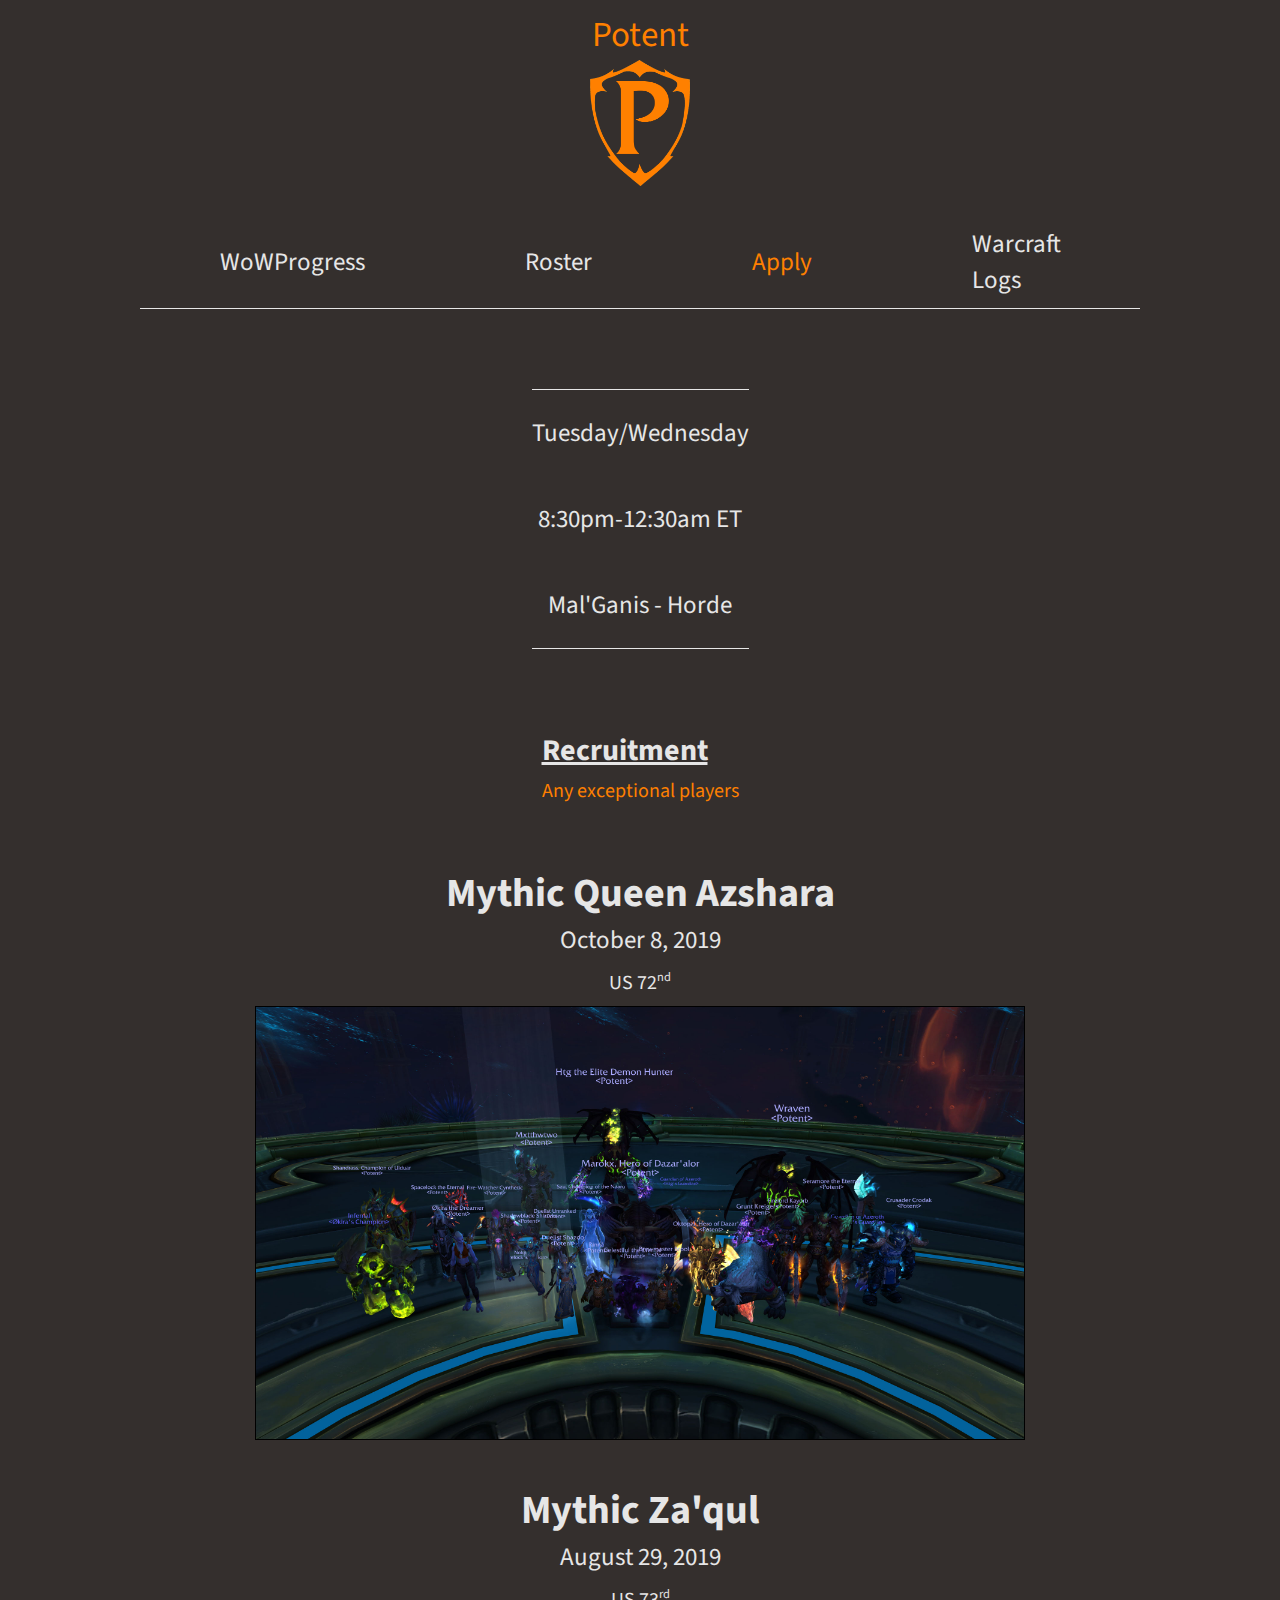
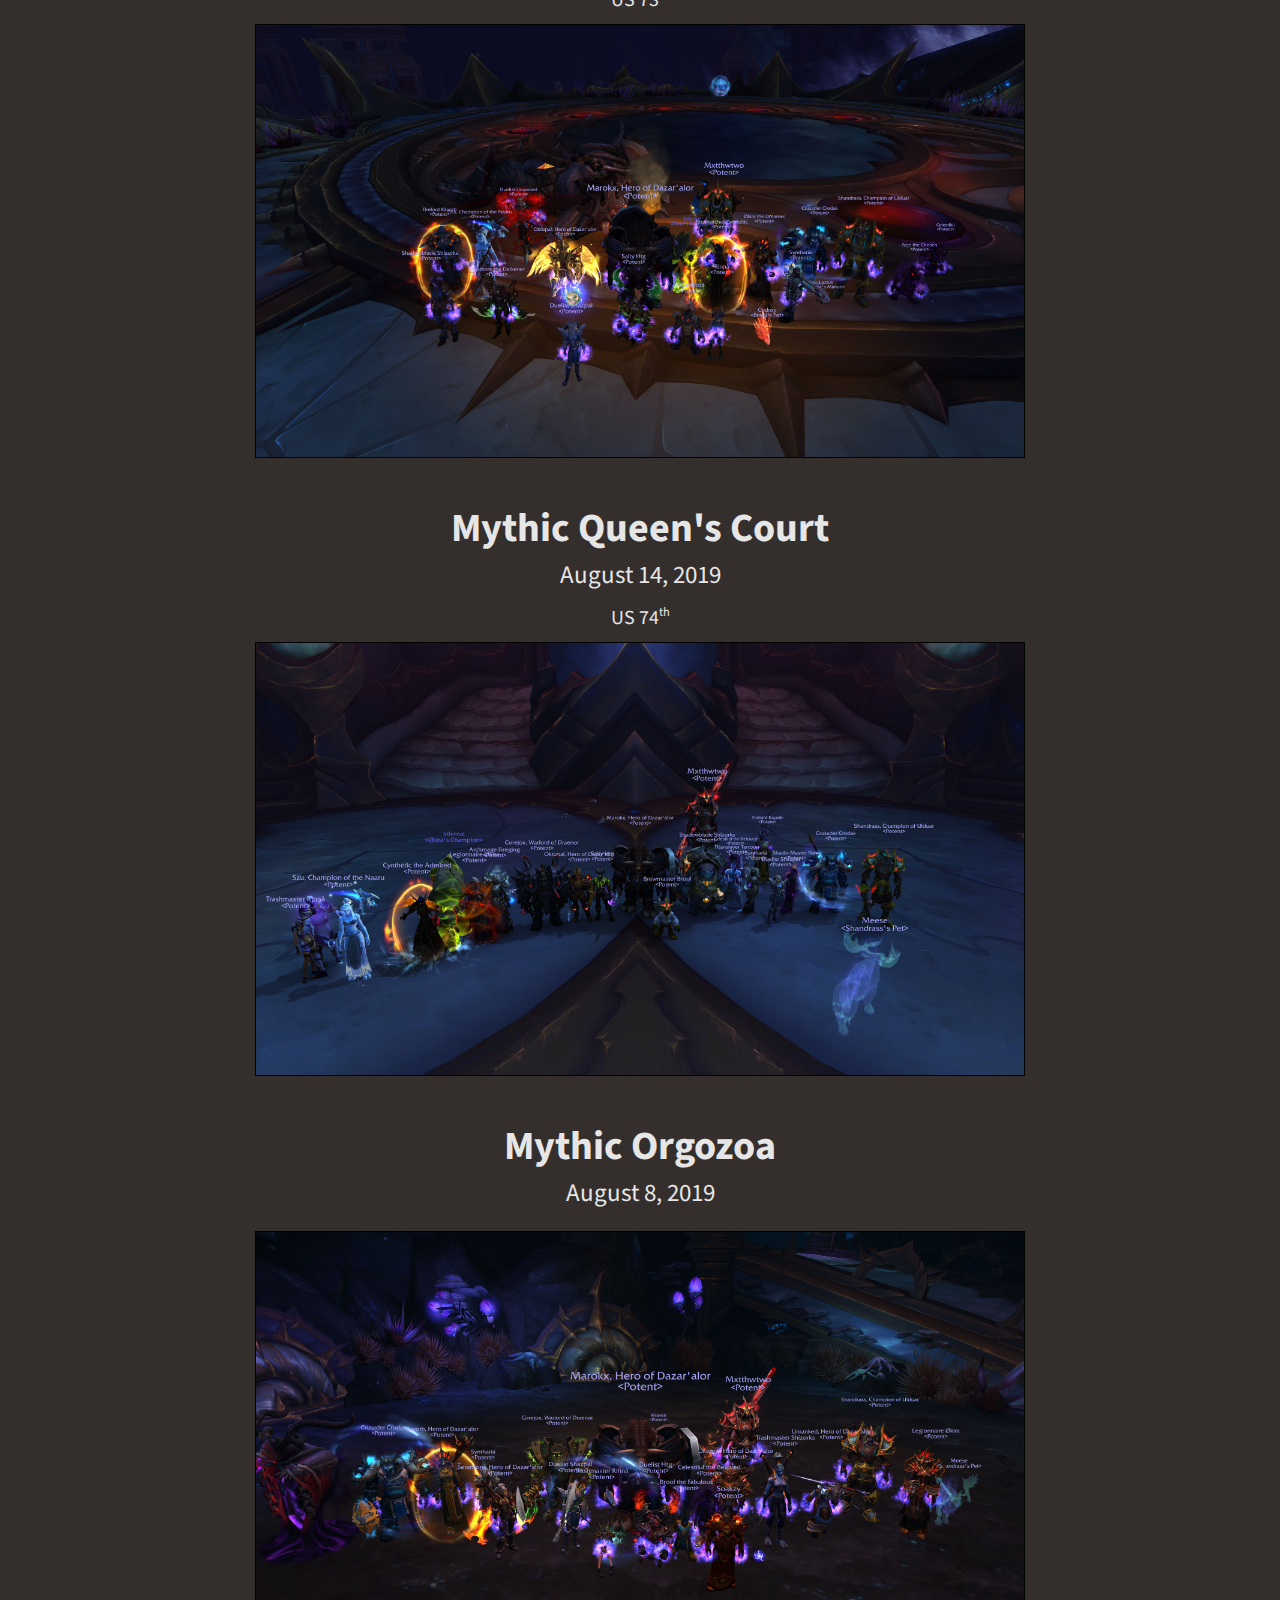
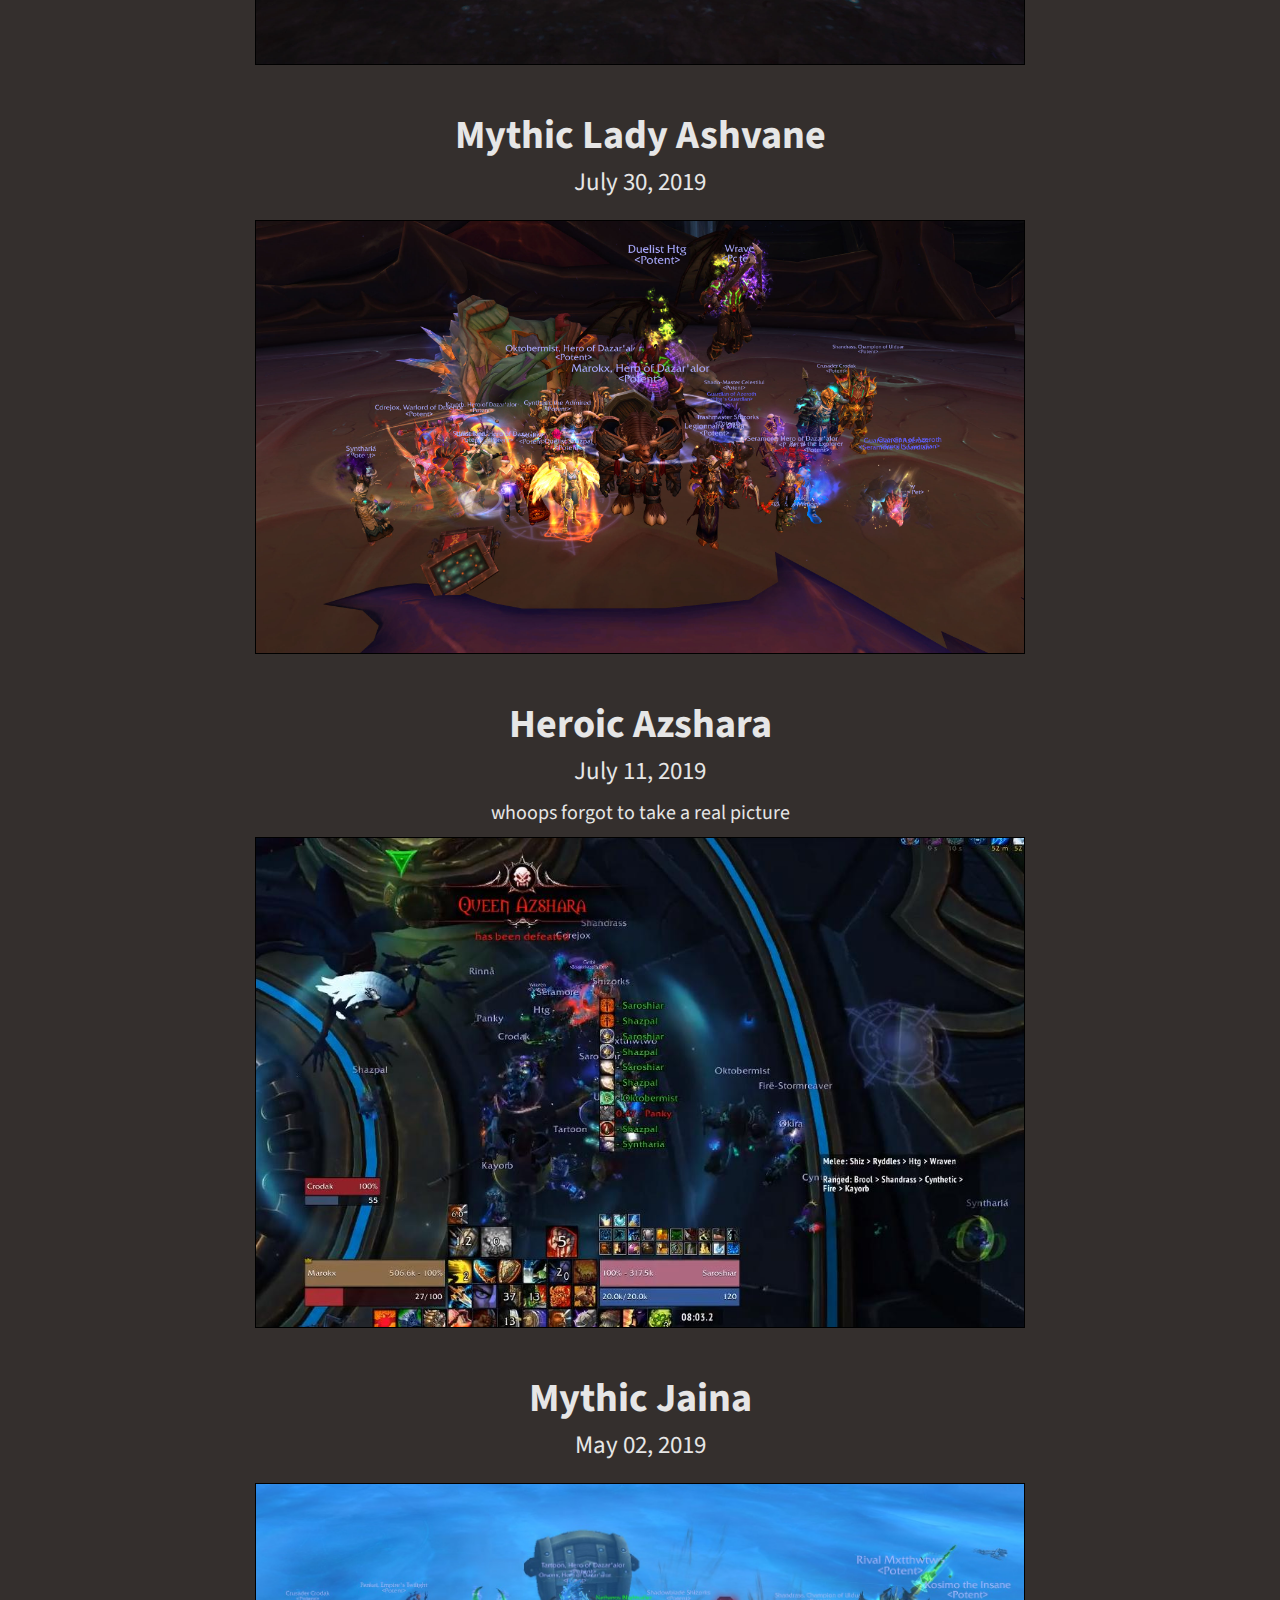
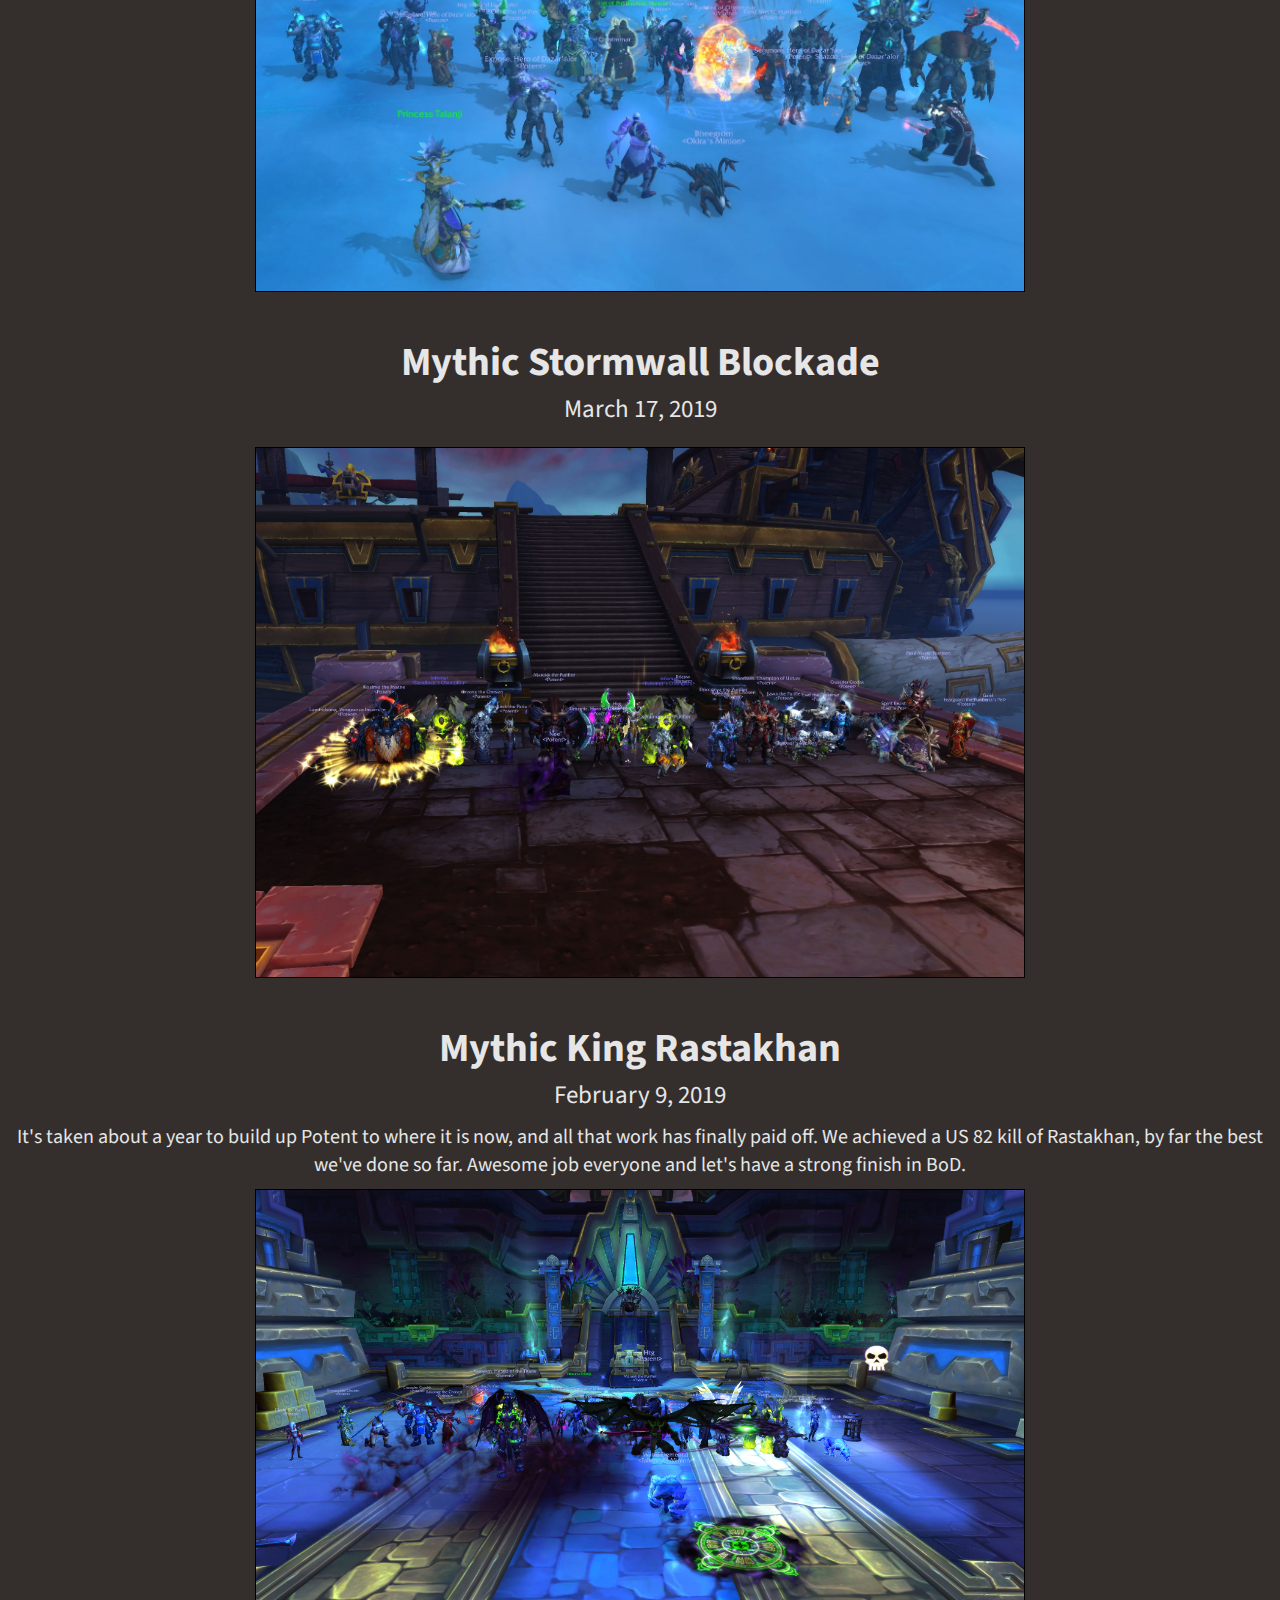
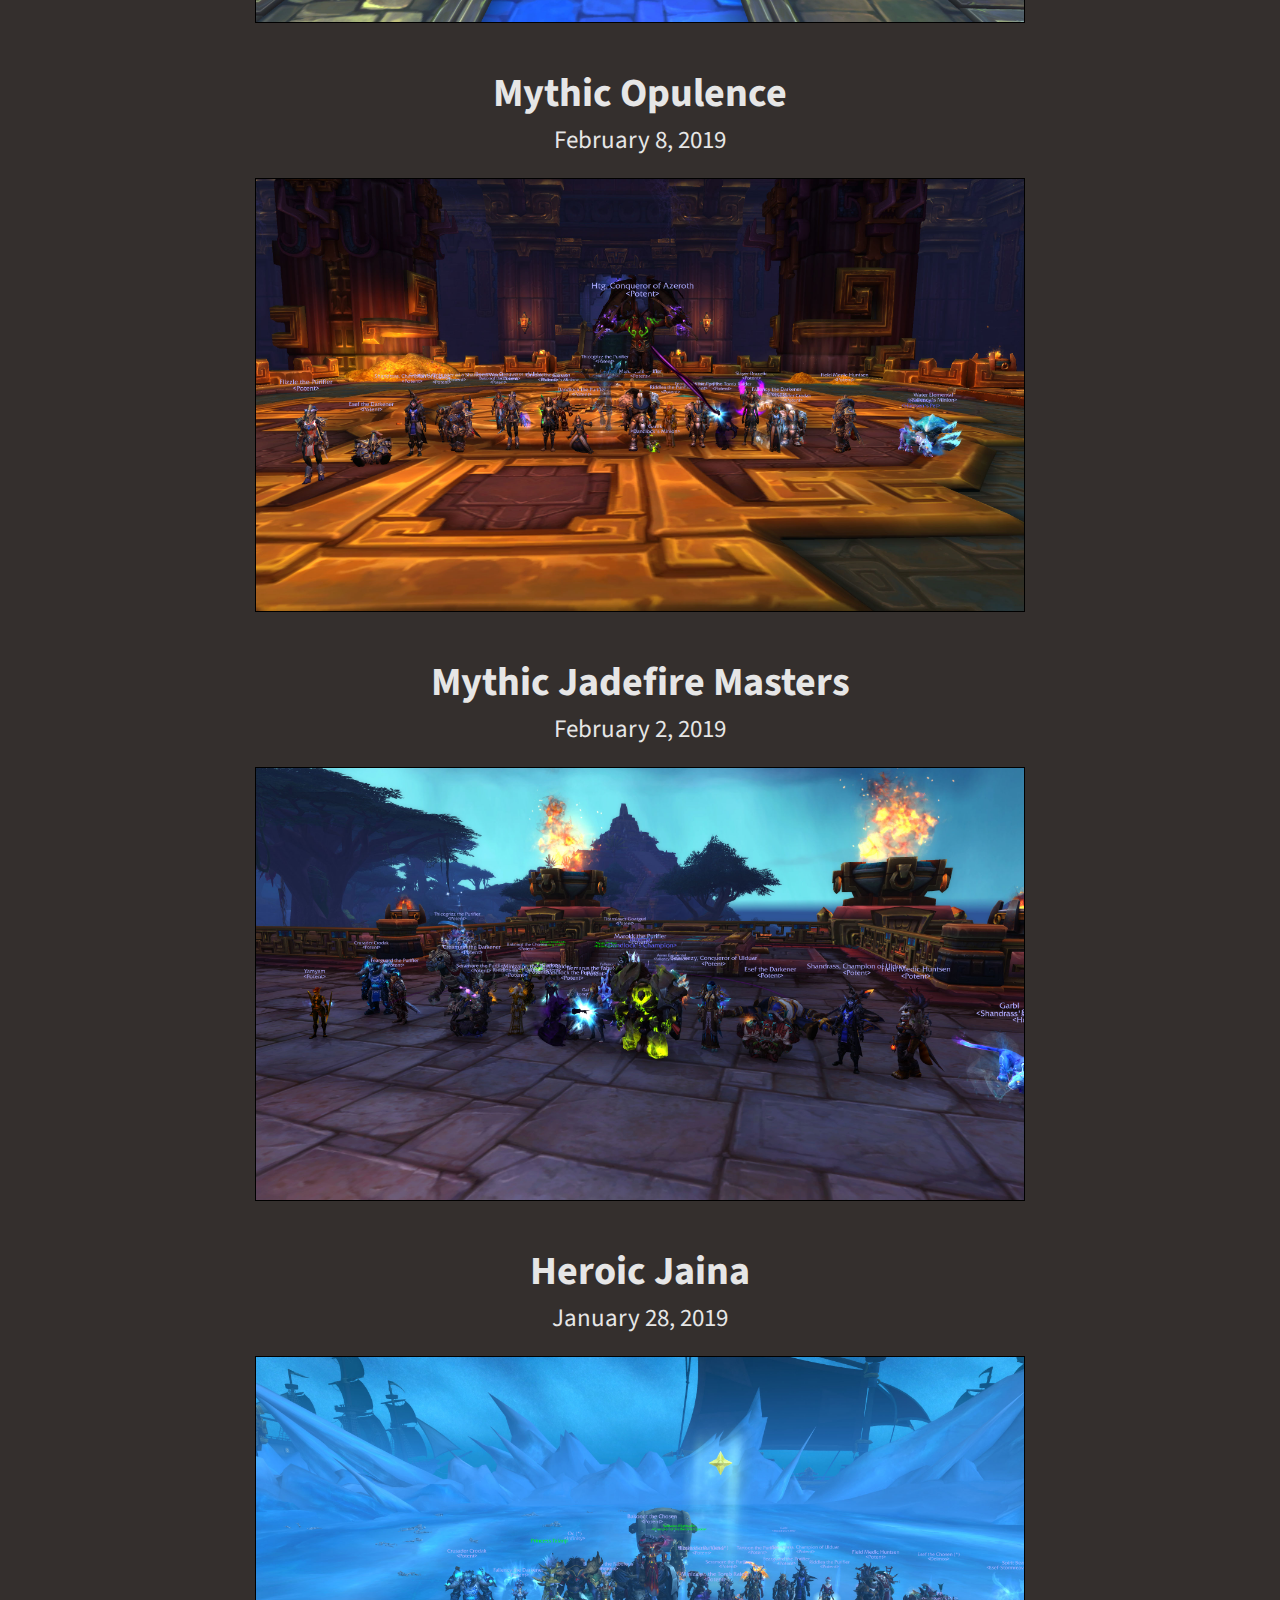
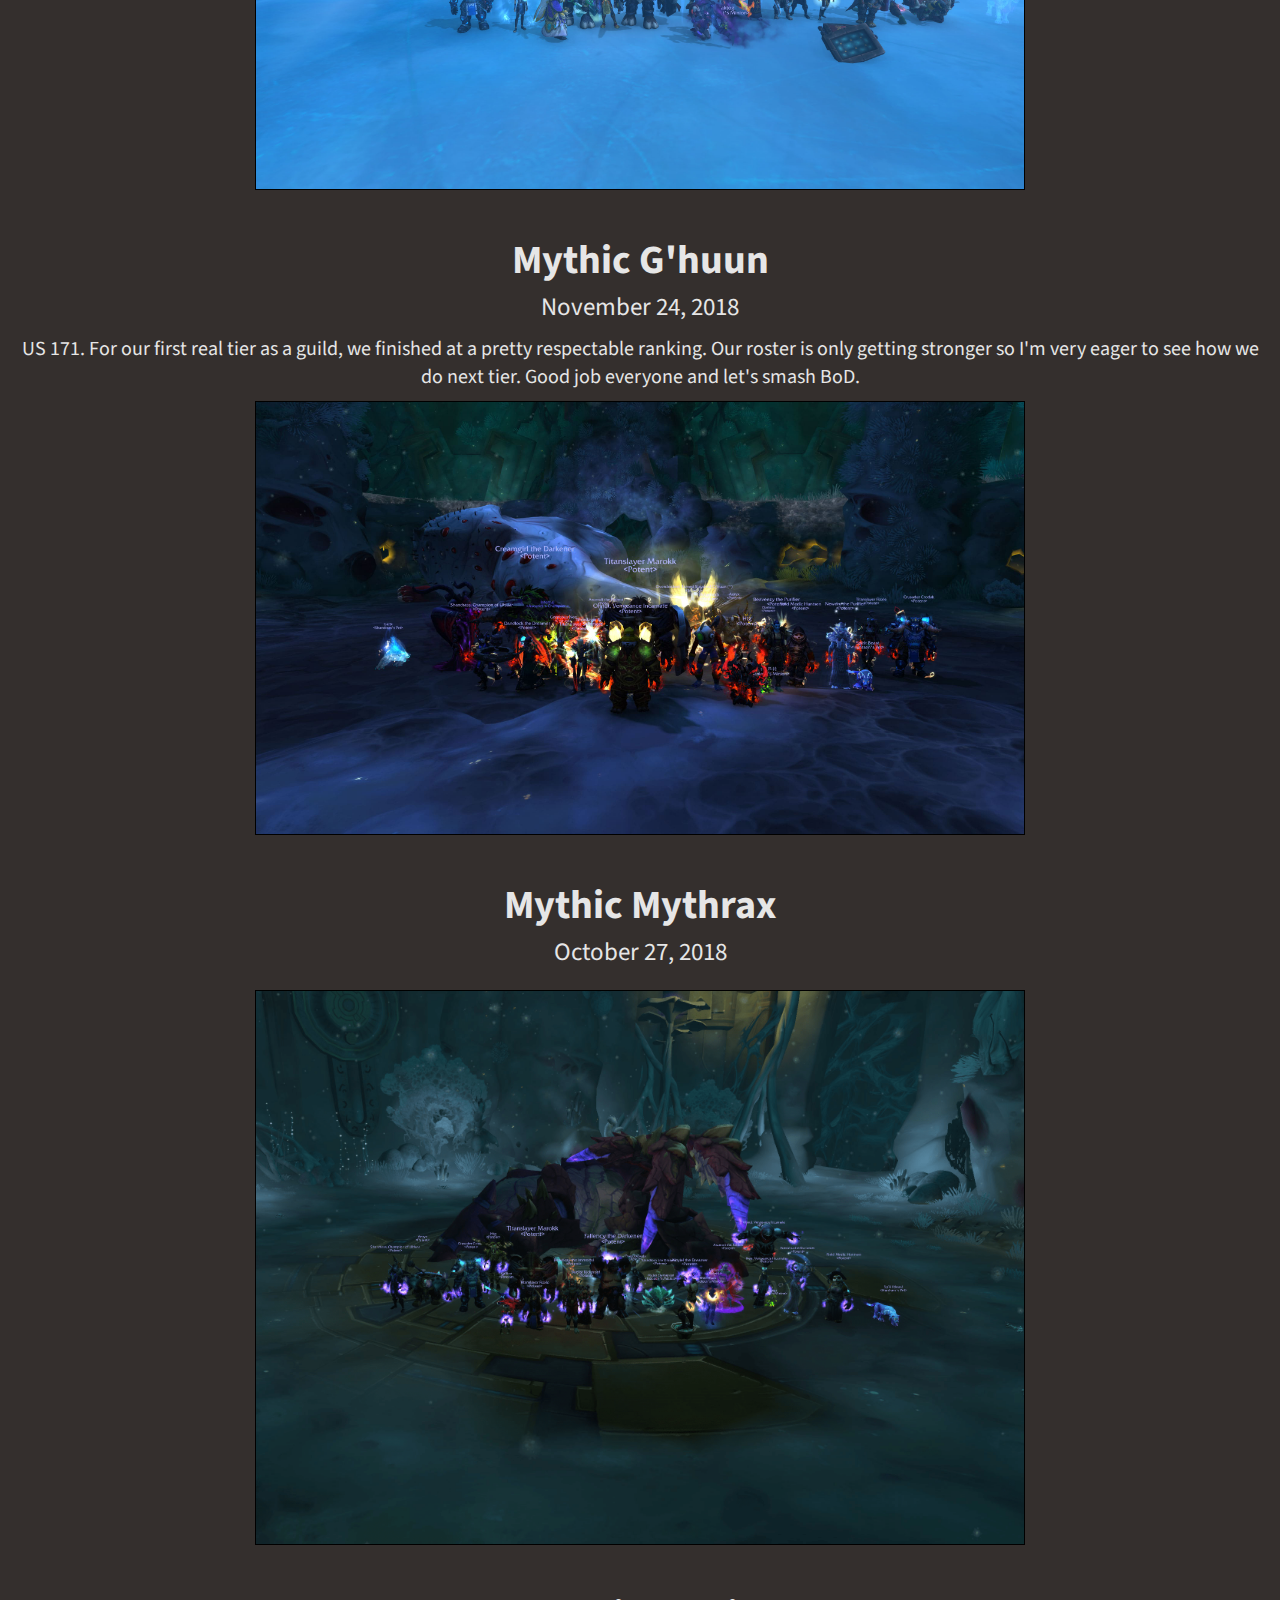
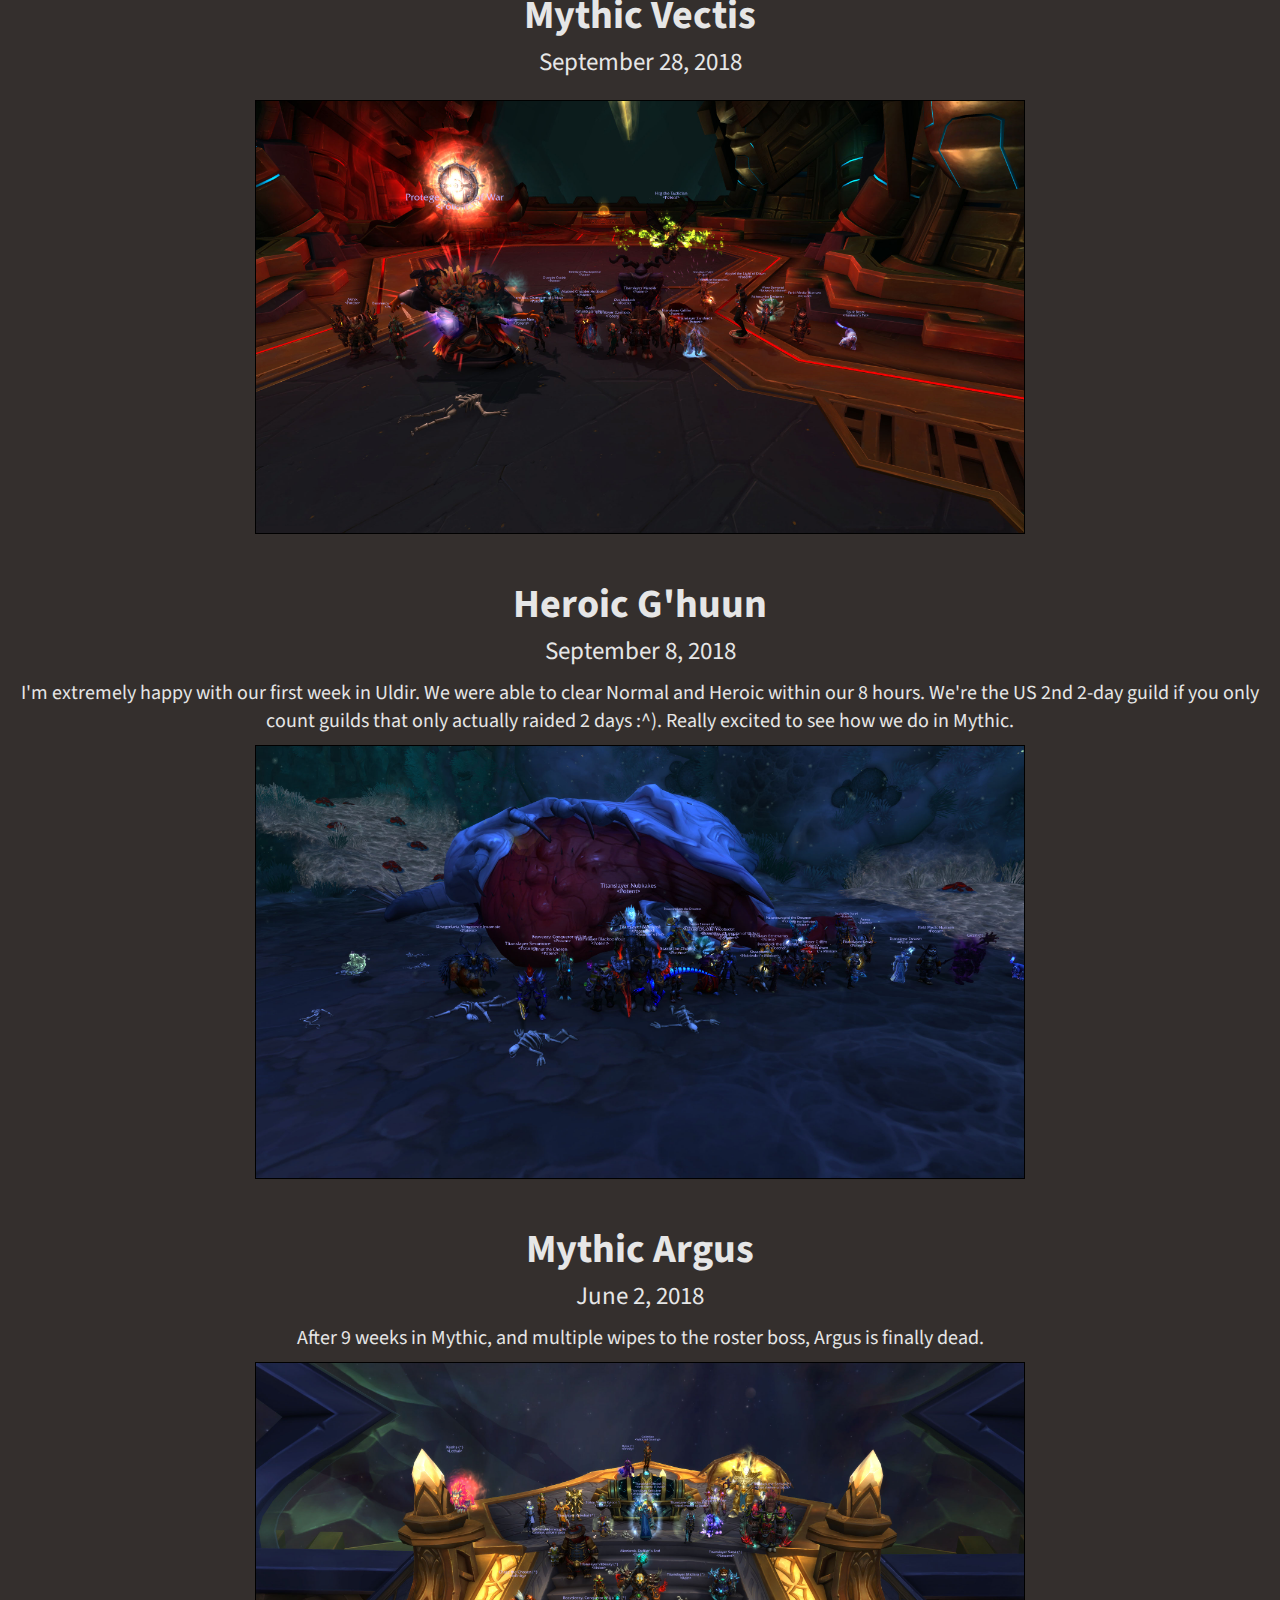
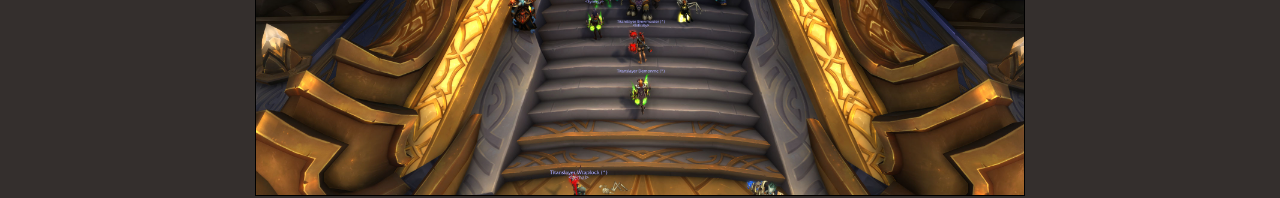
<file: index.html>
<!doctype html>

<html lang="en">
<head>
  <meta charset="utf-8">
  <meta http-equiv="X-UA-Compatible" content="IE=edge">
  <meta name="viewport" content="width=device-width, initial-scale=1, minimum-scale=1">

  <title>Potent - Mal'Ganis</title>

  <link href="https://fonts.googleapis.com/css?family=Source+Sans+Pro:400,400i,700,700i" rel="stylesheet">
  <link rel="stylesheet" href="main.css">
  <link rel="stylesheet" href="home.css">

</head>

<body>

  <div id="header" class="flex-column">
    <span id="header-title">Potent</span>
    <img id="header-image" src="images/header.png">
  </div>
  
  <div class="flex-center">

    <div id="header-links" class="flex-column">

      <div class="flex-center">

        <a class="header-link" target="_blank" href="https://www.wowprogress.com/guild/us/mal-ganis/Potent">WoWProgress</a>
        <a class="header-link" href="/roster.html">Roster</a>
        <a id="apply-link" class="header-link" target="_blank" href="https://forms.gle/MwWfbgsWfKuEjCaR9">Apply</a>
        <a class="header-link" target="_blank" href="https://www.warcraftlogs.com/guild/id/351325">Warcraft Logs</a>
      </div>

      <div class="divider"></div>
    </div>
  </div>

  <main id="main" class="flex-center">

    <div id="left" class="flex-column flex-1">
      <div id="info" class="flex-column">
        <p>Tuesday/Wednesday</p>
        <p>8:30pm-12:30am ET</p>
        <p>Mal'Ganis - Horde</p>
      </div>
    </div>

    <section id="blog" class="flex-column flex-2 flex-order-2">
        <h1>Mythic Queen Azshara</h1>
        <p id="date">October 8, 2019</p>
        <p>US 72<sup>nd</sup></p>
        <a class="image" target="_blank" href="/images/kill-pictures/azshara.jpg"><img src="/images/kill-pictures/azshara.jpg"></a>

        <h1>Mythic Za'qul</h1>
        <p id="date">August 29, 2019</p>
        <p>US 73<sup>rd</sup></p>
        <a class="image" target="_blank" href="/images/kill-pictures/zaqul.jpg"><img src="/images/kill-pictures/zaqul.jpg"></a>

        <h1>Mythic Queen's Court</h1>
        <p id="date">August 14, 2019</p>
        <p>US 74<sup>th</sup></p>
        <a class="image" target="_blank" href="/images/kill-pictures/court.jpg"><img src="/images/kill-pictures/court.jpg"></a>

        <h1>Mythic Orgozoa</h1>
        <p id="date">August 8, 2019</p>
        <a class="image" target="_blank" href="/images/kill-pictures/orgozoa.jpg"><img src="/images/kill-pictures/orgozoa.jpg"></a>

        <h1>Mythic Lady Ashvane</h1>
        <p id="date">July 30, 2019</p>
        <a class="image" target="_blank" href="/images/kill-pictures/ashvane.jpg"><img src="/images/kill-pictures/ashvane.jpg"></a>

        <h1>Heroic Azshara</h1>
        <p id="date">July 11, 2019</p>
        <p>whoops forgot to take a real picture</p>
        <a class="image" target="_blank" href="/images/kill-pictures/h-azshara.jpg"><img src="/images/kill-pictures/h-azshara.jpg"></a>

        <h1>Mythic Jaina</h1>
        <p id="date">May 02, 2019</p>
        <a class="image" target="_blank" href="/images/kill-pictures/m-jaina.jpg"><img src="/images/kill-pictures/m-jaina.jpg"></a>

        <h1>Mythic Stormwall Blockade</h1>
        <p id="date">March 17, 2019</p>
        <a class="image" target="_blank" href="/images/kill-pictures/blockade.jpg"><img src="/images/kill-pictures/blockade.jpg"></a>

        <h1>Mythic King Rastakhan</h1>
        <p id="date">February 9, 2019</p>
        <p>It's taken about a year to build up Potent to where it is now, and
        all that work has finally paid off. We achieved a US 82 kill of
        Rastakhan, by far the best we've done so far. Awesome job everyone and
        let's have a strong finish in BoD.</p>
        <a class="image" target="_blank" href="/images/kill-pictures/rasta.jpg"><img src="/images/kill-pictures/rasta.jpg"></a>

        <h1>Mythic Opulence</h1>
        <p id="date">February 8, 2019</p>
        <a class="image" target="_blank" href="/images/kill-pictures/opulence.jpg"><img src="/images/kill-pictures/opulence.jpg"></a>

        <h1>Mythic Jadefire Masters</h1>
        <p id="date">February 2, 2019</p>
        <a class="image" target="_blank" href="/images/kill-pictures/jadefire.jpg"><img src="/images/kill-pictures/jadefire.jpg"></a>

        <h1>Heroic Jaina</h1>
        <p id="date">January 28, 2019</p>
        <a class="image" target="_blank" href="/images/kill-pictures/jaina.jpg"><img src="/images/kill-pictures/jaina.jpg"></a>

        <h1>Mythic G'huun</h1>
        <p id="date">November 24, 2018</p>
        <p>US 171. For our first real tier as a guild, we finished at a pretty
        respectable ranking. Our roster is only getting stronger so I'm very
        eager to see how we do next tier. Good job everyone and let's smash
        BoD.</p>
        <a class="image" target="_blank" href="/images/kill-pictures/m-ghuun.jpg"><img src="/images/kill-pictures/m-ghuun.jpg"></a>

        <h1>Mythic Mythrax</h1>
        <p id="date">October 27, 2018</p>
        <a class="image" target="_blank" href="/images/kill-pictures/mythrax.png"><img src="/images/kill-pictures/mythrax.png"></a>

        <h1>Mythic Vectis</h1>
        <p id="date">September 28, 2018</p>
        <a class="image" target="_blank" href="/images/kill-pictures/vectis.jpg"><img src="/images/kill-pictures/vectis.jpg"></a>
      
        <h1>Heroic G'huun</h1>
        <p id="date">September 8, 2018</p>
        <p>I'm extremely happy with our first week in Uldir. We were able to
        clear Normal and Heroic within our 8 hours. We're the US 2nd 2-day guild
        if you only count guilds that only actually raided 2 days :^). Really
        excited to see how we do in Mythic.</p>
        <a class="image" target="_blank" href="/images/kill-pictures/ghuun.jpg"><img src="/images/kill-pictures/ghuun.jpg"></a>

        <h1>Mythic Argus</h1>
        <p id="date">June 2, 2018</p>
        <p>After 9 weeks in Mythic, and multiple wipes to the roster boss, Argus is finally dead.</p>
        <a class="image" target="_blank" href="/images/kill-pictures/argus.jpg"><img src="/images/kill-pictures/argus.jpg"></a>
    </section>

    <section id="right" class="flex-column-start flex-1 flex-order-1">
      
      <section id="recruitment">
        <h3 id="recruitment-header">Recruitment</h3>
        <p>Any exceptional players<p>
      </section>
    </section>
  </main>

</body>
</html>
</file>
<file: main.css>
* {
    font-size: 62.5%;
    font-family: 'Source Sans Pro', sans-serif;
    color: #e6e6e6;
}

html, body {
    height: 100%;
}

body {
    background-color: #342f2d;
    margin: 0;
}

.border {
    border: solid 1px #111;
    border-radius: 4px;
    box-shadow: 0 0 10px 1px #111;
}

.element-bg-color {
    background-color: #4f4b49;
}

.text-link {
    color: #3399ff !important;
}

.divider {
    border-top: solid 1px #e6e6e6;
    width: 100%;
    height: 0;
    margin-top: 1rem;
}

.flex-center {
    display: flex;
    justify-content: center;
    align-items: center;
}

.flex-center-start {
    display: flex;
    justify-content: flex-start;
    align-items: center;
}

.flex-column {
    display: flex;
    flex-direction: column;
    justify-content: center;
    align-items: center;
}

.flex-column-start {
    display: flex;
    flex-direction: column;
    justify-content: flex-start;
    align-items: center;
}

.flex-1 {
    flex: 1;
}

.flex-2 {
    flex: 2;
}
</file>
<file: home.css>
#header {
    margin-top: 1rem;
}

#header-title {
    font-size: 3.5rem;
    color: #FF8000;
}

#header-image {
    width: 100px;
}

#header-links { 
    width: 100rem;
    margin-top: 4rem;
}

.header-link {
    font-size: 2.5rem;
    margin-left: 8rem;
    margin-right: 8rem;
    text-decoration: none;
}

#apply-link {
    color: #FF8000;
}

#main {
    margin-bottom: 2rem;
    align-items: flex-start;
}

#left {
    justify-content: flex-start;
}

#info {
    margin-top: 8rem;
    border-top: solid 1px #e6e6e6;
    border-bottom: solid 1px #e6e6e6;
}

#info p {
    font-size: 2.5rem;
    text-align: center;
}

#blog h1 {
    font-size: 4rem;
    margin-top: 4rem;
    margin-left: 1rem;
    margin-right: 1rem;
    margin-bottom: 0;
}

#date {
    font-size: 2.5rem !important;
    margin-bottom: 1rem !important;
}

#blog p {
    font-size: 2rem;
    margin: 0;
    margin-left: 1rem;
    margin-right: 1rem;
    text-align: center;
}

.image {
    margin-top: 1rem;
}

#blog img {
    width: 768px;
    border: 1px solid black;
}

#right {
    align-items: flex-start;
}

#recruitment {
    margin-top: 8rem;
}

#recruitment p {
    color: #FF8000;
    font-size: 2rem;
    margin-top: 0rem;
}

#recruitment-header {
    font-size: 3rem;
    text-decoration: underline;
    margin-top: 0;
    margin-bottom: 0.5rem;
}

@media screen and (max-width: 1700px) {
    
    .flex-order-1 {
        order: 1;
    }

    .flex-order-2 {
        order: 2;
    }

    body > div {
        flex-direction: column;
    }

    #main {
        flex-direction: column;
        align-items: center;
    }
}

@media screen and (max-width: 1050px) {

    #header-links {
        width: 95vw;
    }

    #header-links > div {
        flex-direction: column;
    }

    #header-links > div a {
        margin-top: 1rem;
    }
}

@media screen and (max-width: 800px) {

    #blog img {
        width: 95vw;
    }
}
</file>
